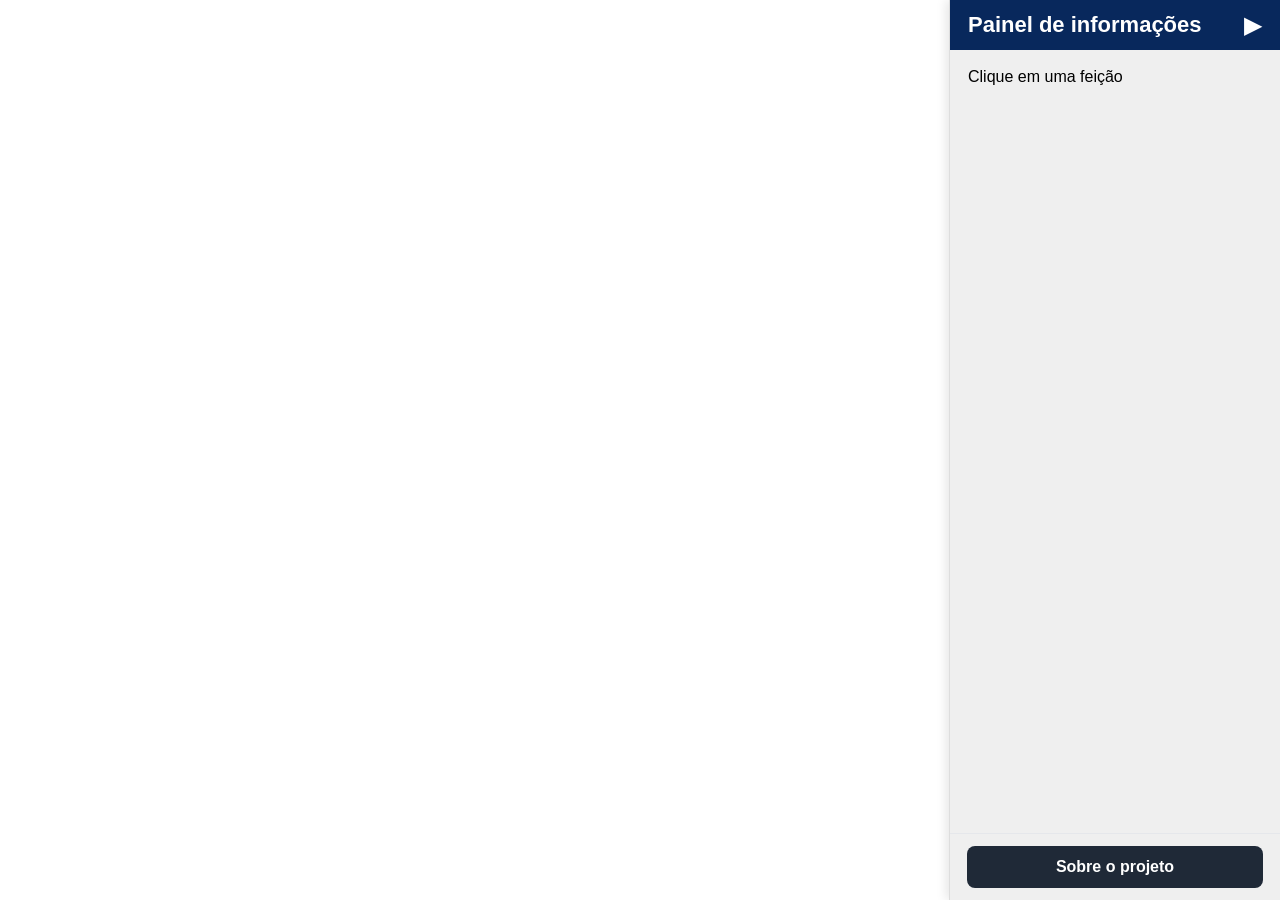
<file: index.html>
<!DOCTYPE html>
<html lang="pt-br">

<head>
    <meta charset="UTF-8">
    <title>Nova Lima GIS</title>
    <link rel="icon" type="image/png" href="./favicon.png" />
    <link rel="stylesheet"
        href="https://js.arcgis.com/4.33/esri/themes/light/main.css">

    <link rel="stylesheet" href="css/style.css">
    <link rel="stylesheet" href="css/painel.css">
</head>

<body>

    <div id="container">

        <div id="viewDiv"></div>

        <aside id="sidebar">

            <div class="sidebar-header">
                <h2>Painel de informações</h2>

                <button id="btnFecharPainel"
                    class="btn-fechar-painel"
                    title="Ocultar painel">
                    ▶
                </button>
            </div>

            <div id="info">
                Clique em uma feição
            </div>

            <div class="sidebar-footer">
                <a href="sobre.html" class="btn-sobre">
                    Sobre o projeto
                </a>
            </div>

        </aside>

        <button id="btnAbrirPainel"
            class="btn-abrir-painel"
            title="Mostrar painel">
            ◀
        </button>

    </div>

    <script src="https://js.arcgis.com/4.33/"></script>
    <script src="js/camadas.js"></script>
    <script src="js/helpers.js"></script>
    <script src="js/services.js"></script>
    <script src="js/gis.js"></script>
    <script src="js/painelRenderer.js"></script>
    <script src="js/clickController.js"></script>
    <script src="js/app.js"></script>

</body>

</html>
</file>
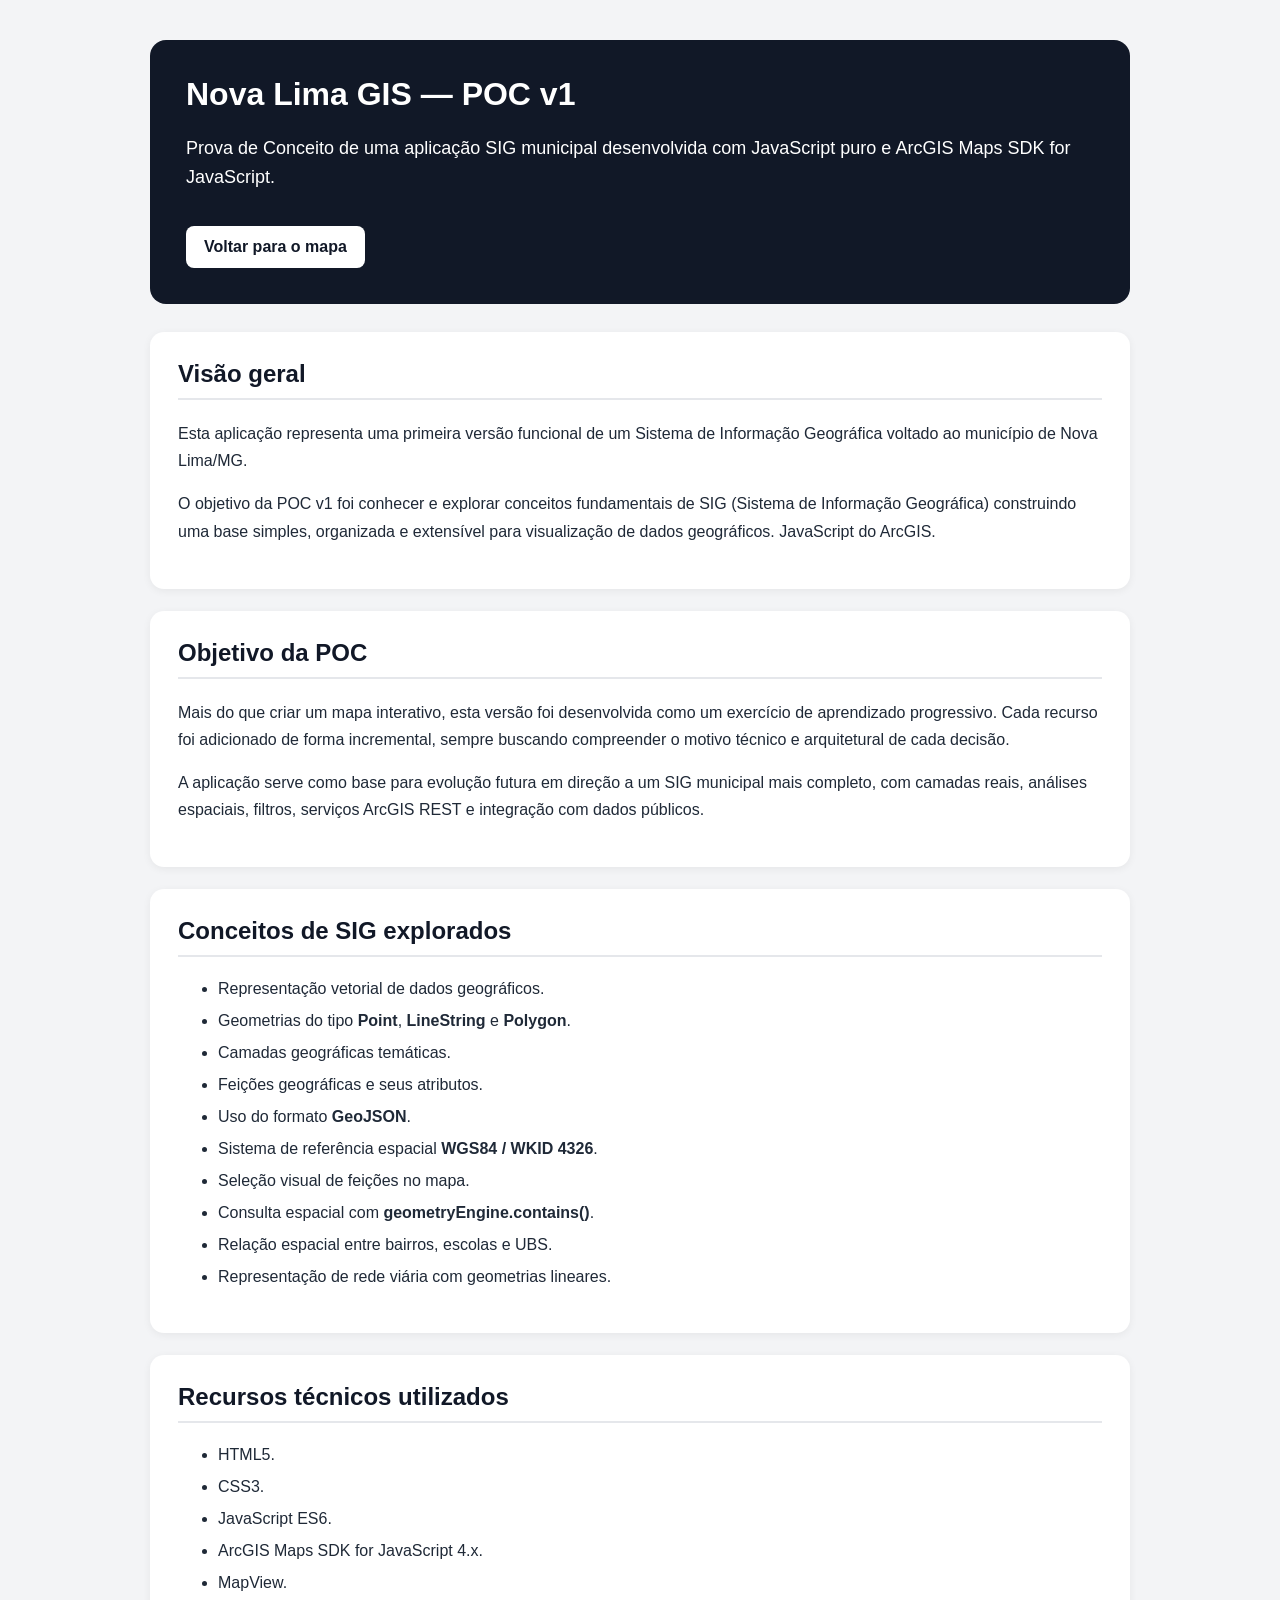
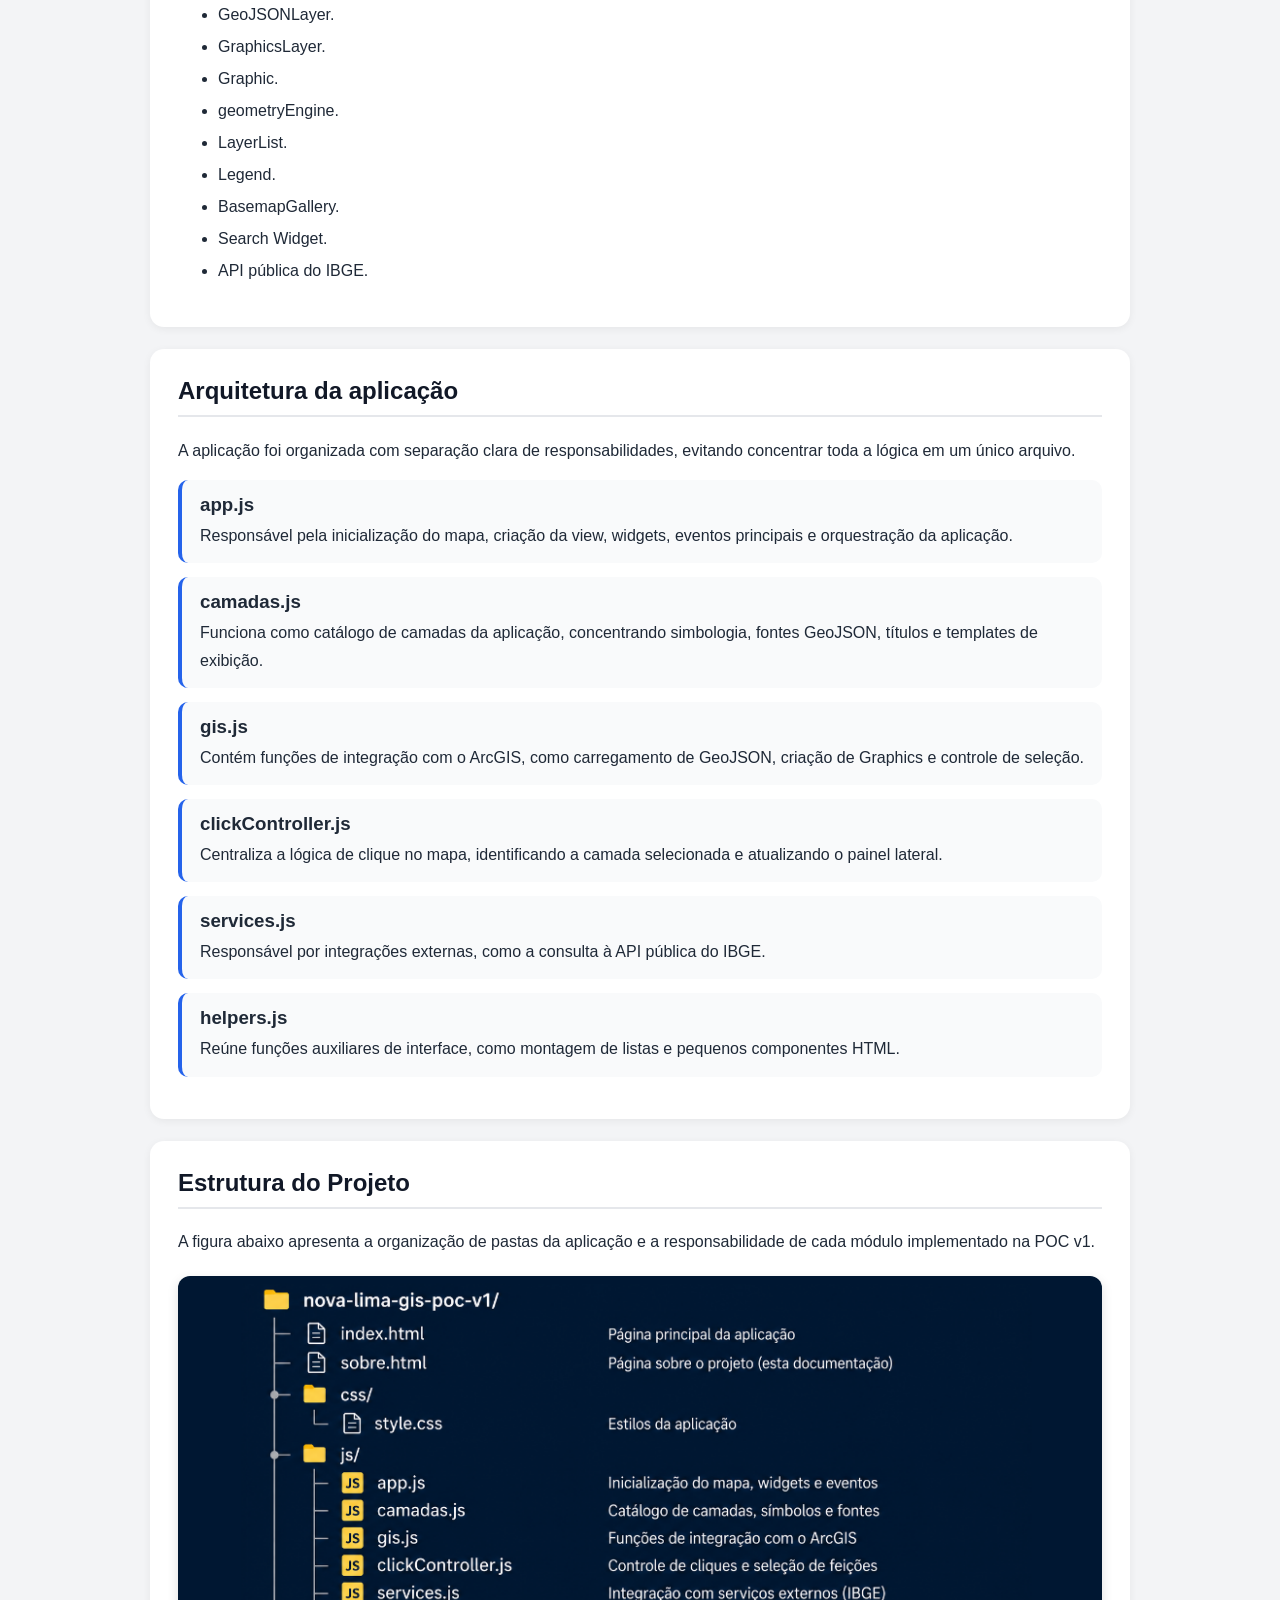
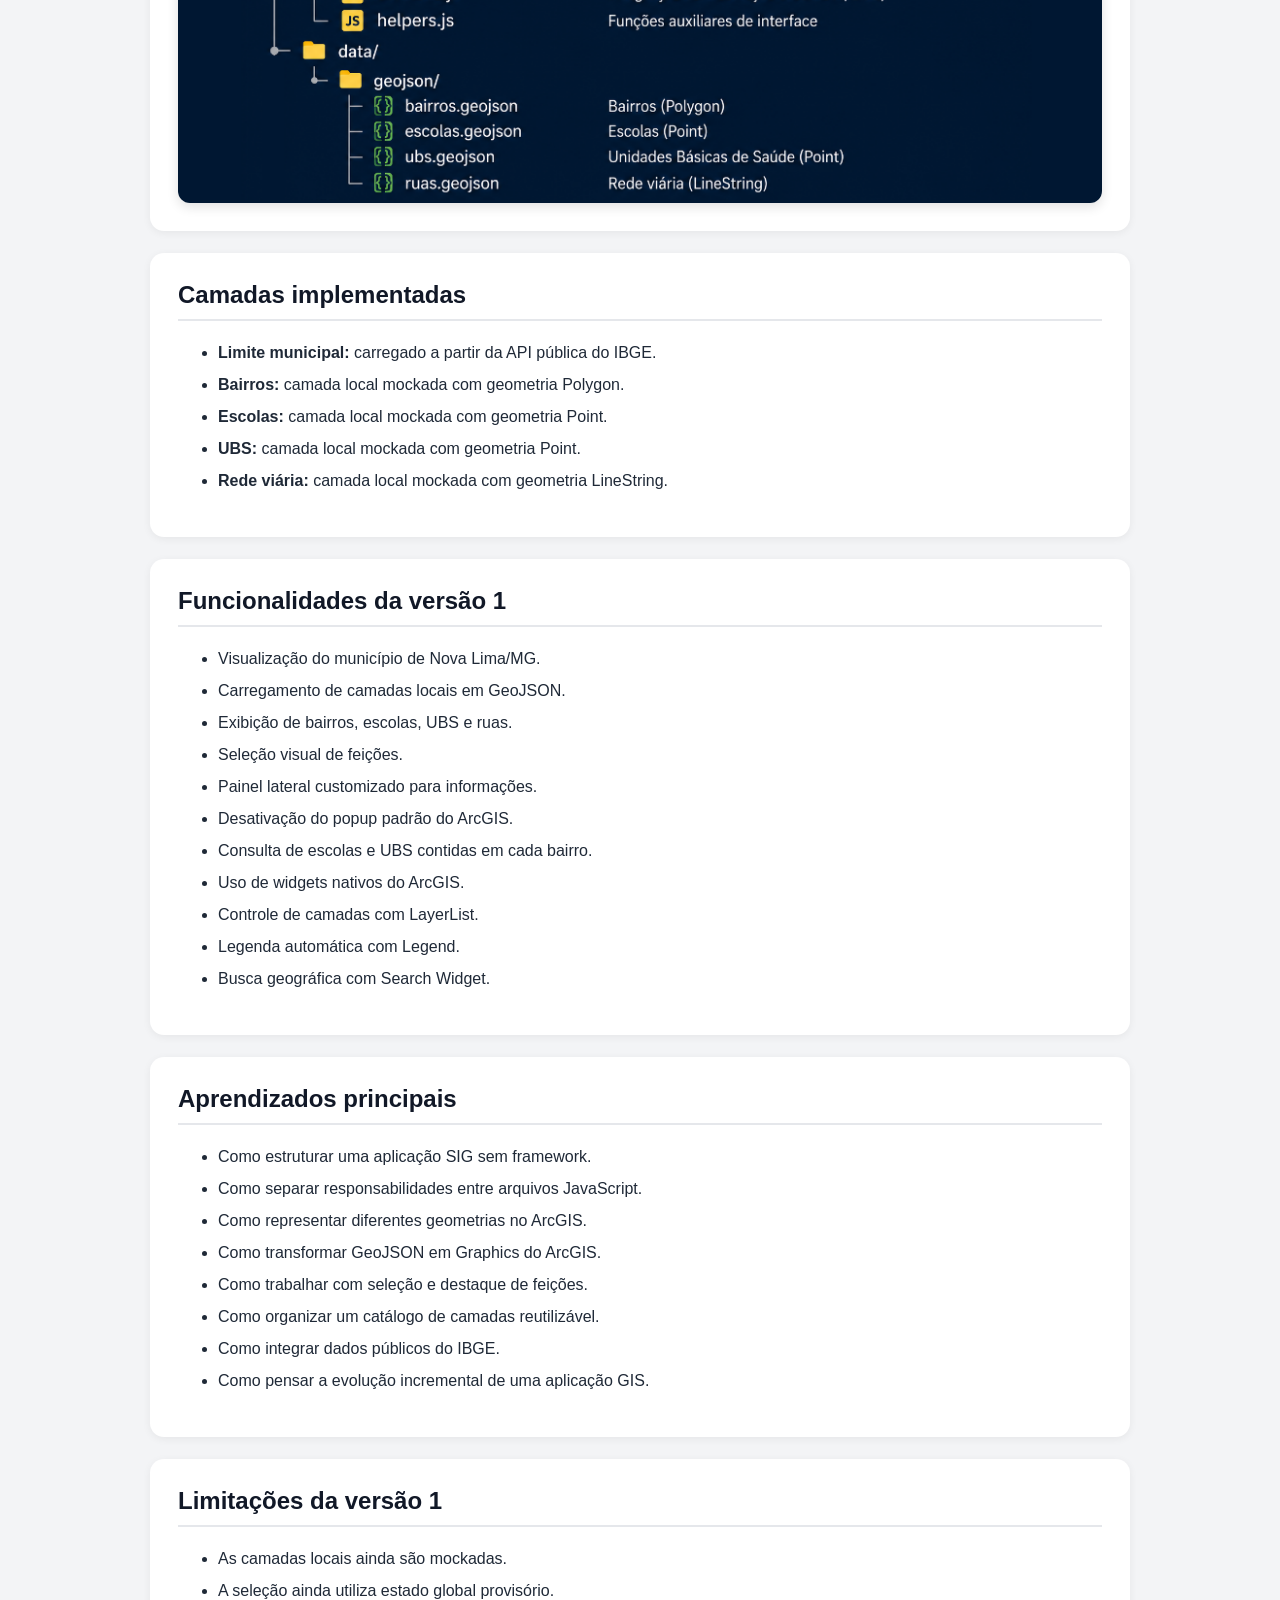
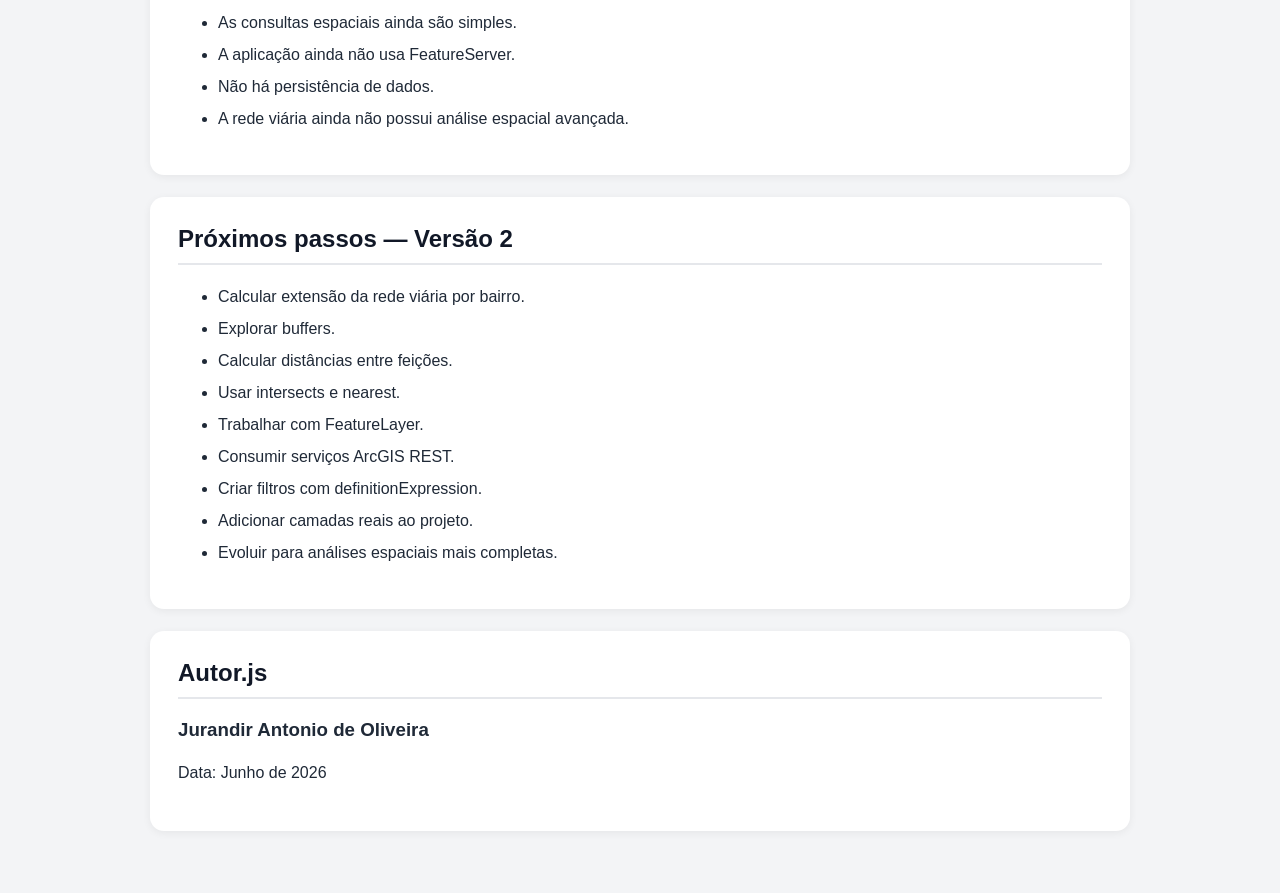
<file: sobre.html>
<!DOCTYPE html>
<html lang="pt-br">

<head>
  <meta charset="UTF-8">
  <title>Sobre o Projeto | Nova Lima GIS</title>
  <link rel="stylesheet" href="css/style.css">
<link rel="stylesheet" href="css/sobre.css">
</head>

<body class="sobre-page">

  <main class="sobre-container">

    <header class="sobre-header">
      <h1>Nova Lima GIS — POC v1</h1>
      <p>
        Prova de Conceito de uma aplicação SIG municipal desenvolvida com
        JavaScript puro e ArcGIS Maps SDK for JavaScript.
      </p>

      <a href="index.html" class="btn-voltar">Voltar para o mapa</a>
    </header>

    <section class="sobre-section">
      <h2>Visão geral</h2>
      <p>
        Esta aplicação representa uma primeira versão funcional de um Sistema de
        Informação Geográfica voltado ao município de Nova Lima/MG.
      </p>
      <p>
        O objetivo da POC v1 foi conhecer e explorar conceitos fundamentais de SIG (Sistema de Informação Geográfica) construindo uma base simples, organizada e
        extensível para visualização de dados geográficos.
        JavaScript do ArcGIS.
      </p>
    </section>

    <section class="sobre-section">
      <h2>Objetivo da POC</h2>
      <p>
        Mais do que criar um mapa interativo, esta versão foi desenvolvida como
        um exercício de aprendizado progressivo. Cada recurso foi adicionado de
        forma incremental, sempre buscando compreender o motivo técnico e
        arquitetural de cada decisão.
      </p>
      <p>
        A aplicação serve como base para evolução futura em direção a um SIG
        municipal mais completo, com camadas reais, análises espaciais, filtros,
        serviços ArcGIS REST e integração com dados públicos.
      </p>
    </section>

    <section class="sobre-section">
      <h2>Conceitos de SIG explorados</h2>
      <ul>
        <li>Representação vetorial de dados geográficos.</li>
        <li>Geometrias do tipo <strong>Point</strong>, <strong>LineString</strong> e <strong>Polygon</strong>.</li>
        <li>Camadas geográficas temáticas.</li>
        <li>Feições geográficas e seus atributos.</li>
        <li>Uso do formato <strong>GeoJSON</strong>.</li>
        <li>Sistema de referência espacial <strong>WGS84 / WKID 4326</strong>.</li>
        <li>Seleção visual de feições no mapa.</li>
        <li>Consulta espacial com <strong>geometryEngine.contains()</strong>.</li>
        <li>Relação espacial entre bairros, escolas e UBS.</li>
        <li>Representação de rede viária com geometrias lineares.</li>
      </ul>
    </section>

    <section class="sobre-section">
      <h2>Recursos técnicos utilizados</h2>
      <ul>
        <li>HTML5.</li>
        <li>CSS3.</li>
        <li>JavaScript ES6.</li>
        <li>ArcGIS Maps SDK for JavaScript 4.x.</li>
        <li>MapView.</li>
        <li>GeoJSONLayer.</li>
        <li>GraphicsLayer.</li>
        <li>Graphic.</li>
        <li>geometryEngine.</li>
        <li>LayerList.</li>
        <li>Legend.</li>
        <li>BasemapGallery.</li>
        <li>Search Widget.</li>
        <li>API pública do IBGE.</li>
      </ul>
    </section>

    <section class="sobre-section">
      <h2>Arquitetura da aplicação</h2>
      <p>
        A aplicação foi organizada com separação clara de responsabilidades,
        evitando concentrar toda a lógica em um único arquivo.
      </p>

      <div class="sobre-card">
        <h3>app.js</h3>
        <p>
          Responsável pela inicialização do mapa, criação da view, widgets,
          eventos principais e orquestração da aplicação.
        </p>
      </div>

      <div class="sobre-card">
        <h3>camadas.js</h3>
        <p>
          Funciona como catálogo de camadas da aplicação, concentrando
          simbologia, fontes GeoJSON, títulos e templates de exibição.
        </p>
      </div>

      <div class="sobre-card">
        <h3>gis.js</h3>
        <p>
          Contém funções de integração com o ArcGIS, como carregamento de
          GeoJSON, criação de Graphics e controle de seleção.
        </p>
      </div>

      <div class="sobre-card">
        <h3>clickController.js</h3>
        <p>
          Centraliza a lógica de clique no mapa, identificando a camada
          selecionada e atualizando o painel lateral.
        </p>
      </div>

      <div class="sobre-card">
        <h3>services.js</h3>
        <p>
          Responsável por integrações externas, como a consulta à API pública
          do IBGE.
        </p>
      </div>

      <div class="sobre-card">
        <h3>helpers.js</h3>
        <p>
          Reúne funções auxiliares de interface, como montagem de listas e
          pequenos componentes HTML.
        </p>
      </div>
    </section>
    
    <section class="sobre-section">

    <h2>Estrutura do Projeto</h2>

    <p>
        A figura abaixo apresenta a organização de pastas da aplicação e a
        responsabilidade de cada módulo implementado na POC v1.
    </p>

    <div class="estrutura-projeto">
        <img src="./img/img.png" alt="Estrutura de pastas do projeto Nova Lima GIS">
    </div>

</section>

    <section class="sobre-section">
      <h2>Camadas implementadas</h2>
      <ul>
        <li><strong>Limite municipal:</strong> carregado a partir da API pública do IBGE.</li>
        <li><strong>Bairros:</strong> camada local mockada com geometria Polygon.</li>
        <li><strong>Escolas:</strong> camada local mockada com geometria Point.</li>
        <li><strong>UBS:</strong> camada local mockada com geometria Point.</li>
        <li><strong>Rede viária:</strong> camada local mockada com geometria LineString.</li>
      </ul>
    </section>

    <section class="sobre-section">
      <h2>Funcionalidades da versão 1</h2>
      <ul>
        <li>Visualização do município de Nova Lima/MG.</li>
        <li>Carregamento de camadas locais em GeoJSON.</li>
        <li>Exibição de bairros, escolas, UBS e ruas.</li>
        <li>Seleção visual de feições.</li>
        <li>Painel lateral customizado para informações.</li>
        <li>Desativação do popup padrão do ArcGIS.</li>
        <li>Consulta de escolas e UBS contidas em cada bairro.</li>
        <li>Uso de widgets nativos do ArcGIS.</li>
        <li>Controle de camadas com LayerList.</li>
        <li>Legenda automática com Legend.</li>
        <li>Busca geográfica com Search Widget.</li>
      </ul>
    </section>

    <section class="sobre-section">
      <h2>Aprendizados principais</h2>
      <ul>
        <li>Como estruturar uma aplicação SIG sem framework.</li>
        <li>Como separar responsabilidades entre arquivos JavaScript.</li>
        <li>Como representar diferentes geometrias no ArcGIS.</li>
        <li>Como transformar GeoJSON em Graphics do ArcGIS.</li>
        <li>Como trabalhar com seleção e destaque de feições.</li>
        <li>Como organizar um catálogo de camadas reutilizável.</li>
        <li>Como integrar dados públicos do IBGE.</li>
        <li>Como pensar a evolução incremental de uma aplicação GIS.</li>
      </ul>
    </section>

    <section class="sobre-section">
      <h2>Limitações da versão 1</h2>
      <ul>
        <li>As camadas locais ainda são mockadas.</li>
        <li>A seleção ainda utiliza estado global provisório.</li>
        <li>As consultas espaciais ainda são simples.</li>
        <li>A aplicação ainda não usa FeatureServer.</li>
        <li>Não há persistência de dados.</li>
        <li>A rede viária ainda não possui análise espacial avançada.</li>
      </ul>
    </section>

    <section class="sobre-section">
      <h2>Próximos passos — Versão 2</h2>
      <ul>
        <li>Calcular extensão da rede viária por bairro.</li>
        <li>Explorar buffers.</li>
        <li>Calcular distâncias entre feições.</li>
        <li>Usar intersects e nearest.</li>
        <li>Trabalhar com FeatureLayer.</li>
        <li>Consumir serviços ArcGIS REST.</li>
        <li>Criar filtros com definitionExpression.</li>
        <li>Adicionar camadas reais ao projeto.</li>
        <li>Evoluir para análises espaciais mais completas.</li>
      </ul>
    </section>
    
     <section class="sobre-section">

         <h2>Autor.js</h2>
        <h3>Jurandir Antonio de Oliveira</h3>
        <p>Data: Junho de 2026</p>
    </section>   
  </main>

</body>

</html>
</file>
<file: css/style.css>
html,
body {
  margin: 0;
  padding: 0;
  height: 100%;
  width: 100%;
  font-family: Arial, sans-serif;
}

body.map-page {
  overflow: hidden;
}

#container {
  display: flex;
  position: relative;
  height: 100vh;
  width: 100vw;
  overflow: hidden;
}

#viewDiv {
  flex: 1;
  height: 100%;
  min-width: 0;
}

h2 {
  margin-top: 0;
}
</file>
<file: css/painel.css>
#sidebar {
  width: 330px;
  background: #fff;
  border-left: 1px solid #dddddd;
  box-shadow: -3px 0 10px rgba(0, 0, 0, 0.1);
  display: flex;
  flex-direction: column;
  transition: transform 0.3s ease, opacity 0.3s ease;
  transform: translateX(0);
  opacity: 1;
}

#sidebar.sidebar-saindo {
  transform: translateX(100%);
  opacity: 0;
}

#sidebar.sidebar-fechado {
  display: none;
}

.sidebar-header {
  height: 50px;
  padding: 0 18px;
  background: #08285c;
  color: #fff;
  display: flex;
  align-items: center;
  justify-content: space-between;
  flex-shrink: 0;
}

.sidebar-header h2 {
  margin: 0;
  font-size: 22px;
  font-weight: 700;
}

.btn-fechar-painel {
  border: none;
  background: transparent;
  color: #fff;
  font-size: 24px;
  cursor: pointer;
  line-height: 1;
  padding: 0;
}

.btn-fechar-painel:hover {
  color: #bfdbfe;
}

#info {
  flex: 1;
  overflow-y: auto;
  min-height: 0;
  padding: 18px;
  background-color: #efefef;
}

.sidebar-footer {
  flex-shrink: 0;
  display: flex;
  justify-content: center;
  padding: 12px 14px;
  border-top: 1px solid #e5e7eb;
  background: #fff;
  background-color: #efefef;
}

.btn-sobre {
  width: 90%;
  padding: 12px;
  text-align: center;
  background: #1f2937;
  color: #fff;
  text-decoration: none;
  border-radius: 8px;
  font-weight: 700;
}

.btn-sobre:hover {
  background: #111827;
}

.btn-abrir-painel {
  position: absolute;
  top: 50%;
  right: 0;
  z-index: 20;
  width: 34px;
  height: 54px;
  border: none;
  border-radius: 8px 0 0 8px;
  background: #1f2937;
  color: #fff;
  font-size: 20px;
  cursor: pointer;
  display: none;
}

.btn-abrir-painel.visivel {
  display: block;
}

/* Cards antigos */

.info-card {
  background: #f8fafc;
  border: 1px solid #ddd;
  border-radius: 8px;
  padding: 12px;
  margin-bottom: 12px;
}

.info-card h3,
.info-card h4 {
  margin-top: 0;
}

.info-label {
  font-size: 15px;
  color: #777;
  font-weight: bold;
}

.info-value {
  text-transform: uppercase;
  font-size: 12px;
  margin-bottom: 8px;
  color: darkblue;
  font-weight: bold;
}

.school-list {
  display: flex;
  flex-direction: column;
  gap: 10px;
}

.school-card {
  padding: 10px;
  border: 1px solid #ddd;
  border-left: 4px solid #1e40af;
  border-radius: 6px;
  background: #f8fafc;
}

.school-card strong {
  display: block;
  margin-bottom: 4px;
}

.school-card span {
  display: block;
  color: #1e40af;
  font-size: 14px;
  margin-bottom: 4px;
}

.school-card small {
  color: #555;
}

/* Painel V2 */

.bairro-panel {
  padding: 0;
}

.bairro-title {
  display: flex;
  align-items: flex-start;
  gap: 12px;
  margin-bottom: 16px;
}

.bairro-pin {
  width: 26px;
  height: 26px;
  border-radius: 50% 50% 50% 0;
  background: #e11d48;
  transform: rotate(-45deg);
  position: relative;
  flex-shrink: 0;
  margin-top: 3px;
}

.bairro-pin::after {
  content: "";
  position: absolute;
  left: 8px;
  top: 8px;
  width: 10px;
  height: 10px;
  border-radius: 50%;
  background: #fff;
}

.bairro-title-text h3,
.bairro-title h3 {
  margin: 0;
  font-size: 22px;
  line-height: 1.15;
  font-weight: 700;
  color: #111827;
}

.bairro-subtitle {
  margin-top: 4px;
  color: #475569;
  font-size: 14px;
}

.bairro-grid{
    display:grid;
    grid-template-columns:repeat(6,1fr);
    gap:8px;
    margin:18px 0 22px;
}

.bairro-grid-item{
    background:#fff;
    border:1px solid #e5e7eb;
    border-radius:10px;

    min-height:74px;

    display:flex;
    flex-direction:column;
    justify-content:center;
    align-items:center;

    padding:10px 8px;

    box-sizing:border-box;
}

.bairro-grid-item.col-3{
    grid-column:span 3;
}

.bairro-grid-item.col-2{
    grid-column:span 2;
}

.bairro-grid-label{
    font-size:11px;
    font-weight:500;
    color:#64748b;
    line-height:1.2;
    text-align:center;
    margin-bottom:8px;
}

.bairro-grid-value{
    font-size:16px;
    font-weight:700;
    color:#111827;
    line-height:1.15;
    text-align:center;
}

.bairro-grid-value.small{
    font-size:14px;
    text-transform:uppercase;
}
.painel-section-title {
  display: flex;
  align-items: center;
  gap: 6px;
  margin: 18px 0 10px;
  font-size: 15px;
  font-weight: 700;
  color: #111827;
}

.info-icon {
  font-size: 13px;
  color: #64748b;
}

.service-card {
  display: grid;
  grid-template-columns: 52px 1fr;
  gap: 10px;
  align-items: center;
  min-height: 70px;
  padding: 0 7px;
  border: 1px solid #e5e7eb;
  border-radius: 10px;
  margin-bottom: 10px;
  background: #fff;
  
  cursor: pointer;
  transition: all .18s ease;
}

.service-card:hover {
  transform: translateY(-2px);
  box-shadow: 0 4px 10px rgba(0, 0, 0, .08);
}

.service-card.active {
  border: 2px solid #6dc0f5;
  box-shadow: 0 4px 12px rgba(37,99,235,.15);
}

.service-content {
  min-width: 0;
}

.service-icon {
  width: 42px;
  height: 42px;
  border-radius: 50%;
  display: flex;
  align-items: center;
  justify-content: center;
  flex-shrink: 0;
}

.service-icon img {
  width: 38px;
  height: 38px;
  object-fit: contain;
  display: block;
}

.service-icon.escola {
  background: #e8f0ff;
}

.service-icon.ubs {
  background: #dcfce7;
}

.service-icon.coleta {
  background: #ffedd5;
}

.service-label {
  font-size: 12px;
  color: #475569;
  margin-bottom: 4px;
  line-height: 1.2;
}

.service-name {
  font-weight: 700;
  font-size: 12px;
  color: #111827;
  text-transform: uppercase;
  line-height: 1.25;
}

.service-detail {
  margin-top: 4px;
  font-size: 13px;
  color: #374151;
  line-height: 1.25;
}

.btn-mostrar-mapa {
  border: 1px solid #dbe3ef;
  display:none;
  background: #f8fafc;
  color: #0f2a5f;
  border-radius: 8px;
  padding: 7px 5px;
  min-width: 58px;
  font-size: 10px;
  font-weight: 700;
  cursor: pointer;
  text-align: center;
  line-height: 1.15;
}

.btn-mostrar-mapa img {
  width: 18px;
  height: 18px;
  display: block;
  margin: 0 auto 3px;
  object-fit: contain;
}

.btn-mostrar-mapa:hover {
  background: #eef4ff;
}

.dica-card {
  display: flex;
  gap: 12px;
  background: #eff6ff;
  border-radius: 10px;
  padding: 14px;
  margin-top: 18px;
  color: #0f172a;
}

.dica-icon {
  width: 24px;
  height: 24px;
  border-radius: 50%;
  background: #2563eb;
  flex-shrink: 0;
  position: relative;
}

.dica-icon::before {
  content: "i";
  position: absolute;
  color: #fff;
  font-weight: 800;
  left: 9px;
  top: 2px;
}

.dica-card strong {
  display: block;
  margin-bottom: 6px;
}

.dica-card p {
  margin: 0;
  font-size: 12px;
  line-height: 1.45;
}
/* ==========================================
PAINEL V2 - RECURSO SELECIONADO
========================================== */

.resource-panel {
  padding: 0;
}

.resource-header {
  text-align: center;
  margin-bottom: 18px;
}

.resource-main-icon {
  width: 56px;
  height: 56px;
  border-radius: 50%;
  margin: 0 auto 10px;

  display: flex;
  align-items: center;
  justify-content: center;
}

.resource-main-icon img {
  width: 60px;
  height: 60px;
  object-fit: contain;
}

.resource-main-icon.escola {
  background: #e8f0ff;
}

.resource-main-icon.ubs {
  background: #dcfce7;
}

.resource-main-icon.coleta {
  background: #ffedd5;
}

.resource-main-icon.rua {
  background: #f1f5f9;
}

.resource-main-icon.rua::before {
  content: "";
  width: 34px;
  height: 5px;
  border-radius: 999px;
  background: #6b7280;
  transform: rotate(-25deg);
}

.resource-header h3 {
  margin: 0;
  font-size: 22px;
  line-height: 1.2;
  font-weight: 700;
  color: #111827;
}

.resource-grid {
  display: grid;
  grid-template-columns: repeat(2, 1fr);
  gap: 8px;
}

.resource-box {
  background: #fff;
  border: 1px solid #e5e7eb;
  border-radius: 10px;
  padding: 10px 12px;
  min-height: 54px;
}

.resource-box.full {
  grid-column: span 2;
}

.resource-box-label {
  font-size: 12px;
  color: #64748b;
  margin-bottom: 4px;
}

.resource-box-value {
  font-size: 13px;
  font-weight: 700;
  color: #111827;
  text-transform: uppercase;
  line-height: 1.25;
}
.resource-main-icon.municipio {
  background: #e0f2fe;
}

.resource-main-icon.municipio::before {
  font-weight: 800;
  color: #0284c7;
  font-size: 24px;
}

.service-card-clickable {
  cursor: pointer;
}

.service-card-clickable:hover {
  background: #f8fafc;
  border-color: #bfdbfe;
}
/* Card selecionado */

.service-card-clickable {
  cursor: pointer;
  transition: all .18s ease;
}

.service-card-clickable:hover {
  border-color: #bfdbfe;
  background: #f8fbff;
}

.service-card-clickable.active {
  border: 2px solid #6dc0f5;
  background: #eef5ff;
  box-shadow: 0 4px 12px rgba(37,99,235,.15);
}
</file>
<file: css/sobre.css>
.sobre-page {
  margin: 0;
  background: #f3f4f6;
  color: #1f2937;
  font-family: Arial, sans-serif;
}

.sobre-container {
  max-width: 980px;
  margin: 0 auto;
  padding: 40px 24px;
}

.sobre-header {
  background: #111827;
  color: white;
  padding: 36px;
  border-radius: 16px;
  margin-bottom: 28px;
}

.sobre-header h1 {
  margin-top: 0;
  font-size: 32px;
}

.sobre-header p {
  font-size: 18px;
  line-height: 1.6;
}

.btn-voltar {
  display: inline-block;
  margin-top: 16px;
  padding: 12px 18px;
  background: white;
  color: #111827;
  text-decoration: none;
  border-radius: 8px;
  font-weight: 700;
}

.sobre-section {
  background: white;
  padding: 28px;
  border-radius: 14px;
  margin-bottom: 22px;
  box-shadow: 0 2px 8px rgba(0, 0, 0, 0.06);
}

.sobre-section h2 {
  margin-top: 0;
  color: #111827;
  border-bottom: 2px solid #e5e7eb;
  padding-bottom: 10px;
}

.sobre-section p {
  line-height: 1.7;
}

.sobre-section li {
  margin-bottom: 8px;
  line-height: 1.5;
}

.sobre-card {
  background: #f9fafb;
  border-left: 4px solid #2563eb;
  padding: 14px 18px;
  border-radius: 10px;
  margin-bottom: 14px;
}

.sobre-card h3 {
  margin: 0 0 6px 0;
  color: #1f2937;
}

.sobre-card p {
  margin: 0;
}

.estrutura-projeto {
  width: 100%;
  display: flex;
  justify-content: center;
  margin-top: 20px;
}

.estrutura-projeto img {
  width: 100%;
  max-width: 1000px;
  height: auto;
  display: block;
  border-radius: 12px;
  box-shadow: 0 4px 12px rgba(0,0,0,.12);
}
</file>
